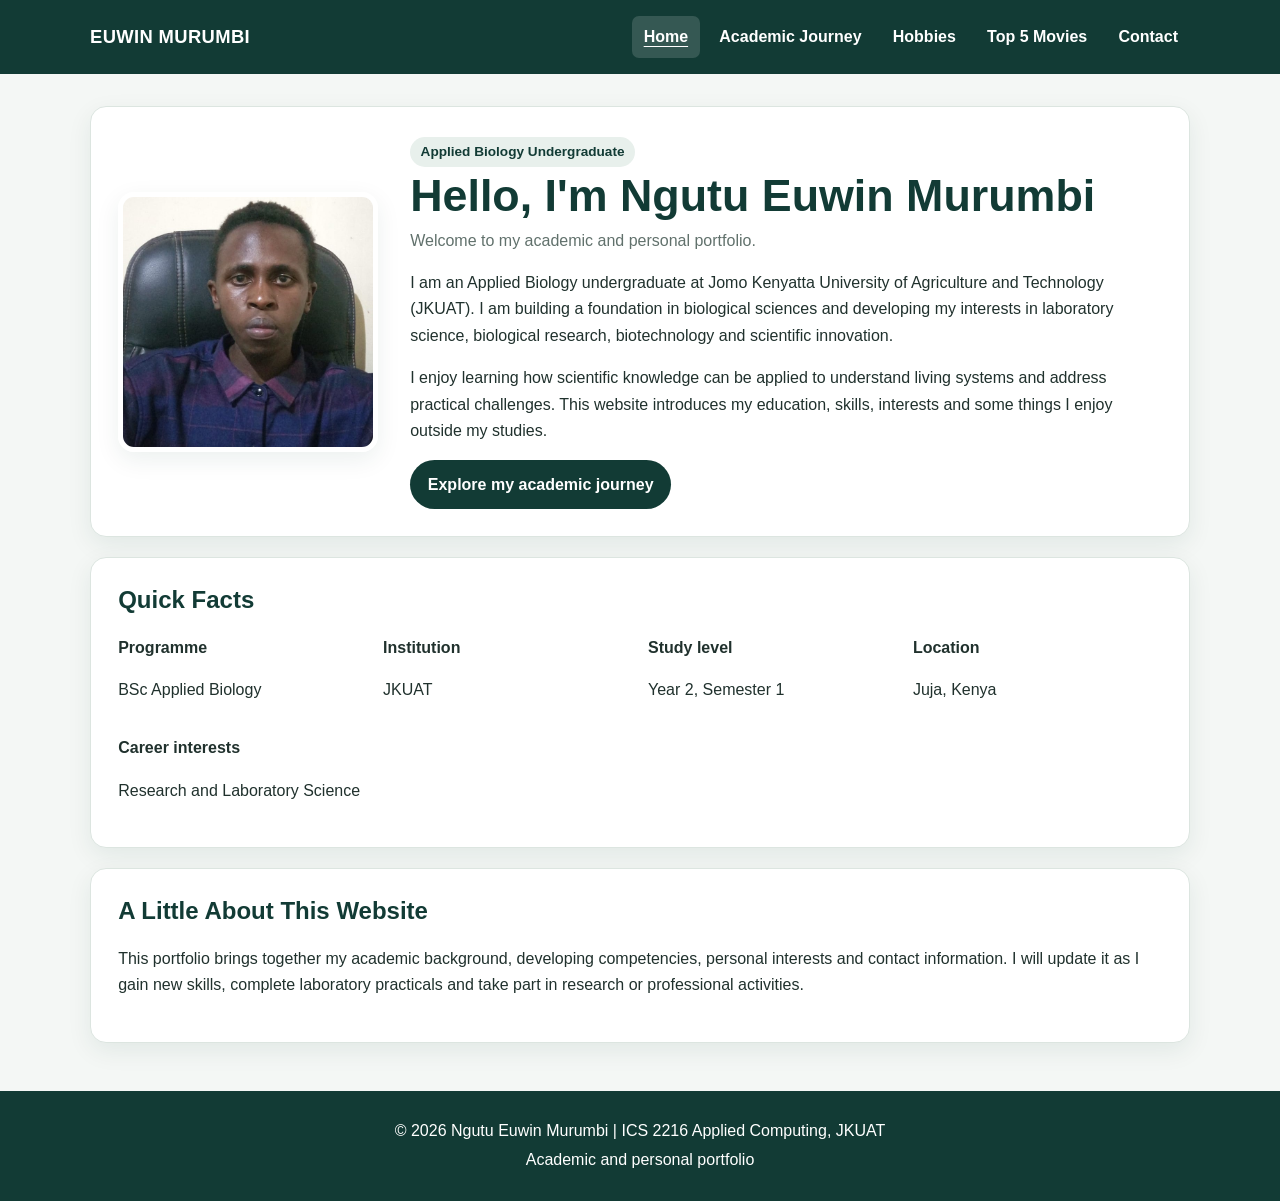
<file: index.html>
<!DOCTYPE html>
<html lang="en">
<head>
  <meta charset="UTF-8">
  <meta name="viewport" content="width=device-width, initial-scale=1.0">
  <meta name="description" content="Home / About Me - Euwin Murumbi's academic and personal portfolio.">
  <title>Home / About Me | Euwin Murumbi</title>
  <link rel="icon" href="/portfolio/favicon.jpg?v=3" type="image/jpeg">
  <link rel="shortcut icon" href="/portfolio/favicon.jpg?v=3" type="image/jpeg">
  <link rel="stylesheet" href="style.css">
</head>
<body>

<header>
  <div class="header-inner">
    <a class="site-name" href="index.html">EUWIN MURUMBI</a>
    <nav aria-label="Main navigation">
      <a href="index.html" class="active" aria-current="page">Home</a>
      <a href="academic.html" >Academic Journey</a>
      <a href="hobbies.html" >Hobbies</a>
      <a href="movies.html" >Top 5 Movies</a>
      <a href="contact.html" >Contact</a>
    </nav>
  </div>
</header>


<main>
  <section class="card hero">
    <!-- Replace images/my-photo-placeholder.svg with your own photo file. -->
    <img class="hero-image" src="images/my-photo.JPEG"
         alt="My photograph" >
    <div>
      <p class="tag">Applied Biology Undergraduate</p>
      <h1 class="page-heading">Hello, I'm Ngutu Euwin Murumbi</h1>
      <p class="lead">Welcome to my academic and personal portfolio.</p>
      <p>I am an Applied Biology undergraduate at Jomo Kenyatta University of Agriculture and Technology (JKUAT). I am building a foundation in biological sciences and developing my interests in laboratory science, biological research, biotechnology and scientific innovation.</p>
      <p>I enjoy learning how scientific knowledge can be applied to understand living systems and address practical challenges. This website introduces my education, skills, interests and some things I enjoy outside my studies.</p>
      <a class="btn" href="academic.html">Explore my academic journey</a>
    </div>
  </section>

  <section class="card">
    <h2>Quick Facts</h2>
    <div class="grid">
      <div><strong>Programme</strong><p>BSc Applied Biology</p></div>
      <div><strong>Institution</strong><p>JKUAT</p></div>
      <div><strong>Study level</strong><p>Year 2, Semester 1</p></div>
      <div><strong>Location</strong><p>Juja, Kenya</p></div>
      <div><strong>Career interests</strong><p>Research and Laboratory Science</p></div>
    </div>
  </section>

  <section class="card">
    <h2>A Little About This Website</h2>
    <p>This portfolio brings together my academic background, developing competencies, personal interests and contact information. I will update it as I gain new skills, complete laboratory practicals and take part in research or professional activities.</p>
  </section>
</main>

<footer>
  <p>&copy; <span id="year">2026</span> Ngutu Euwin Murumbi | ICS 2216 Applied Computing, JKUAT</p>
  <p>Academic and personal portfolio</p>
</footer>
<script>
  document.getElementById("year").textContent = new Date().getFullYear();
</script>
</body>
</html>
</file>
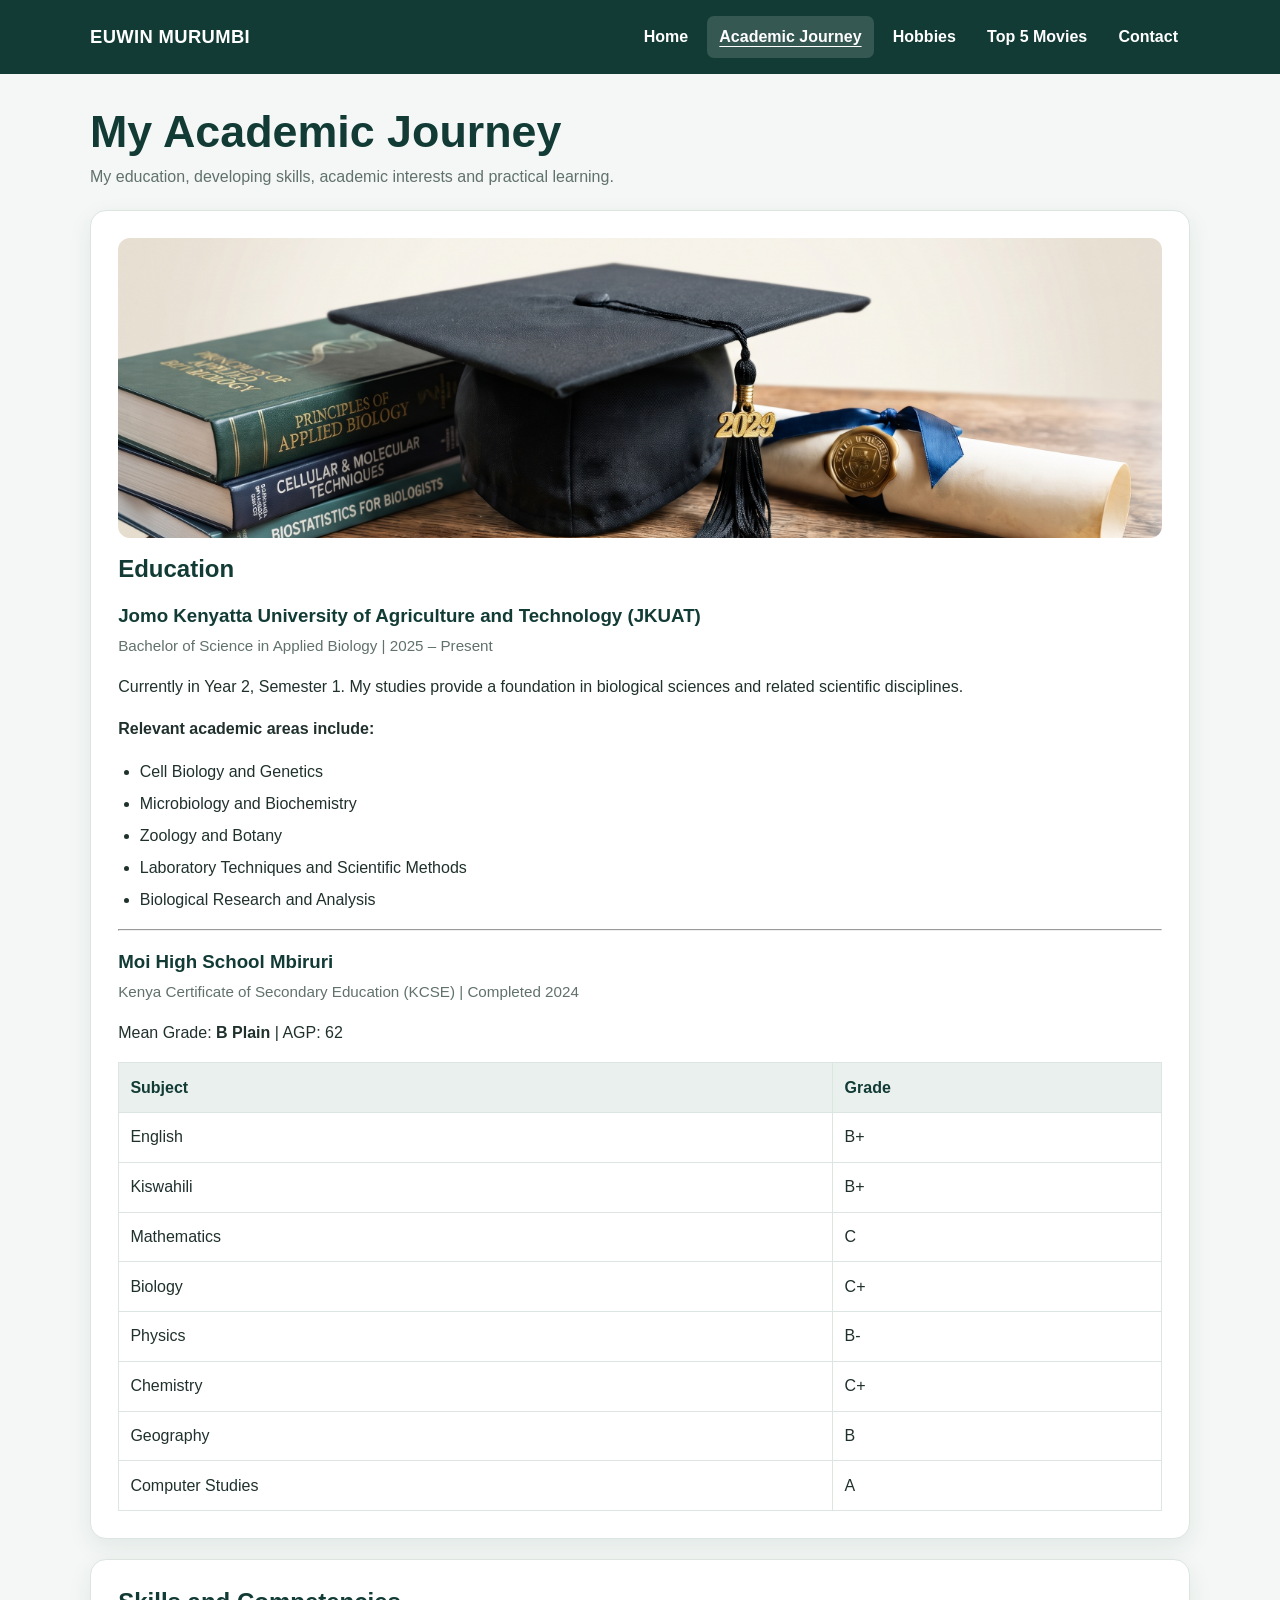
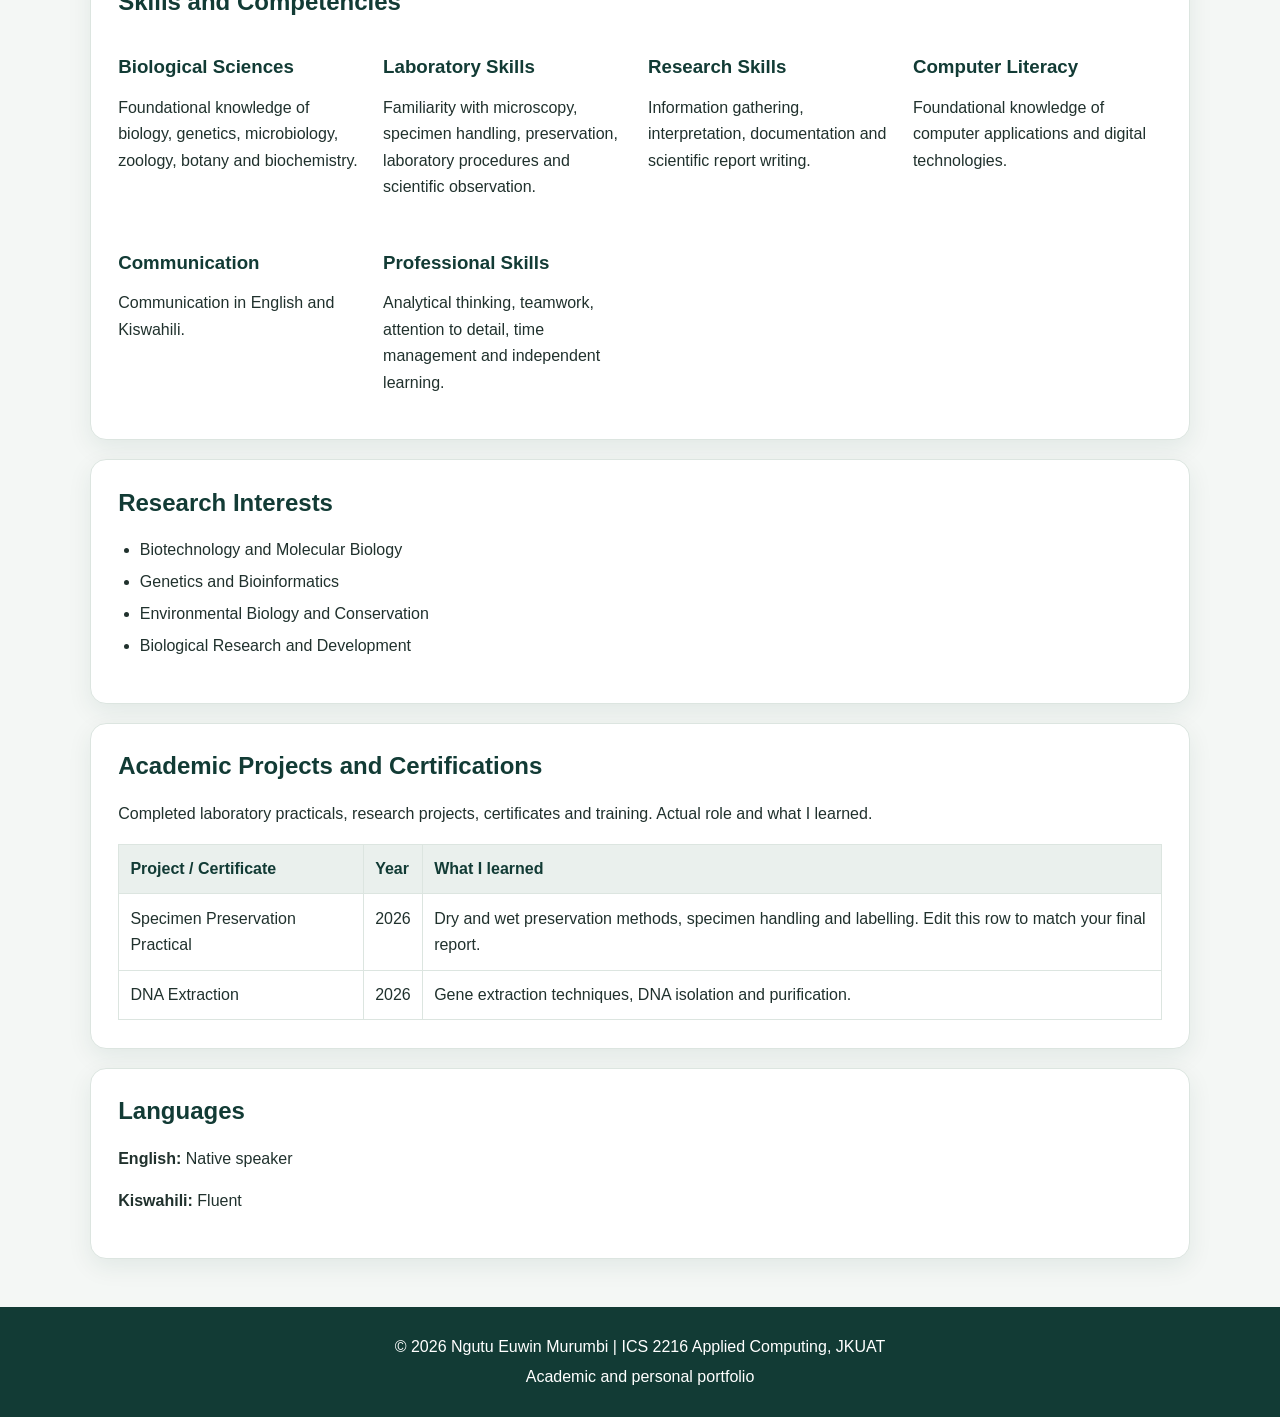
<file: academic.html>
<!DOCTYPE html>
<html lang="en">
<head>
  <meta charset="UTF-8">
  <meta name="viewport" content="width=device-width, initial-scale=1.0">
  <meta name="description" content="Academic Journey - Euwin Murumbi's academic and personal portfolio.">
  <title>Academic Journey | Euwin Murumbi</title>
  <link rel="stylesheet" href="style.css">
</head>
<body>

<header>
  <div class="header-inner">
    <a class="site-name" href="index.html">EUWIN MURUMBI</a>
    <nav aria-label="Main navigation">
      <a href="index.html" >Home</a>
      <a href="academic.html" class="active" aria-current="page">Academic Journey</a>
      <a href="hobbies.html" >Hobbies</a>
      <a href="movies.html" >Top 5 Movies</a>
      <a href="contact.html" >Contact</a>
    </nav>
  </div>
</header>


<main>
  <h1 class="page-heading">My Academic Journey</h1>
  <p class="lead">My education, developing skills, academic interests and practical learning.</p>

  <section class="card">
    <img class="page-image" src="images/academic.jpg" alt="Illustration representing biological research and laboratory learning">
    <h2>Education</h2>
    <h3>Jomo Kenyatta University of Agriculture and Technology (JKUAT)</h3>
    <p class="meta">Bachelor of Science in Applied Biology | 2025 – Present</p>
    <p>Currently in Year 2, Semester 1. My studies provide a foundation in biological sciences and related scientific disciplines.</p>
    <p><strong>Relevant academic areas include:</strong></p>
    <ul>
      <li>Cell Biology and Genetics</li>
      <li>Microbiology and Biochemistry</li>
      <li>Zoology and Botany</li>
      <li>Laboratory Techniques and Scientific Methods</li>
      <li>Biological Research and Analysis</li>
    </ul>

    <hr>
    <h3>Moi High School Mbiruri</h3>
    <p class="meta">Kenya Certificate of Secondary Education (KCSE) | Completed 2024</p>
    <p>Mean Grade: <strong>B Plain</strong> | AGP: 62</p>
    <table>
      <thead><tr><th>Subject</th><th>Grade</th></tr></thead>
      <tbody>
        <tr><td>English</td><td>B+</td></tr>
        <tr><td>Kiswahili</td><td>B+</td></tr>
        <tr><td>Mathematics</td><td>C</td></tr>
        <tr><td>Biology</td><td>C+</td></tr>
        <tr><td>Physics</td><td>B-</td></tr>
        <tr><td>Chemistry</td><td>C+</td></tr>
        <tr><td>Geography</td><td>B</td></tr>
        <tr><td>Computer Studies</td><td>A</td></tr>
      </tbody>
    </table>
  </section>

  <section class="card">
    <h2>Skills and Competencies</h2>
    <div class="grid">
      <div><h3>Biological Sciences</h3><p>Foundational knowledge of biology, genetics, microbiology, zoology, botany and biochemistry.</p></div>
      <div><h3>Laboratory Skills</h3><p>Familiarity with microscopy, specimen handling, preservation, laboratory procedures and scientific observation.</p></div>
      <div><h3>Research Skills</h3><p>Information gathering, interpretation, documentation and scientific report writing.</p></div>
      <div><h3>Computer Literacy</h3><p>Foundational knowledge of computer applications and digital technologies.</p></div>
      <div><h3>Communication</h3><p>Communication in English and Kiswahili.</p></div>
      <div><h3>Professional Skills</h3><p>Analytical thinking, teamwork, attention to detail, time management and independent learning.</p></div>
    </div>
  </section>

  <section class="card">
    <h2>Research Interests</h2>
    <ul>
      <li>Biotechnology and Molecular Biology</li>
      <li>Genetics and Bioinformatics</li>
      <li>Environmental Biology and Conservation</li>
      <li>Biological Research and Development</li>
    </ul>
  </section>

  <section class="card">
    <h2>Academic Projects and Certifications</h2>
    <p>Completed laboratory practicals, research projects, certificates and training. Actual role and what I learned.</p>
    <table>
      <thead><tr><th>Project / Certificate</th><th>Year</th><th>What I learned</th></tr></thead>
      <tbody>
        <tr><td>Specimen Preservation Practical</td><td>2026</td><td>Dry and wet preservation methods, specimen handling and labelling. Edit this row to match your final report.</td></tr>
        <tr><td> DNA Extraction </td><td>2026</td><td>Gene extraction techniques, DNA isolation and purification.</td></tr>
      </tbody>
    </table>
  </section>

  <section class="card">
    <h2>Languages</h2>
    <p><strong>English:</strong> Native speaker</p>
    <p><strong>Kiswahili:</strong> Fluent</p>
  </section>
</main>

<footer>
  <p>&copy; <span id="year">2026</span> Ngutu Euwin Murumbi | ICS 2216 Applied Computing, JKUAT</p>
  <p>Academic and personal portfolio</p>
</footer>
<script>
  document.getElementById("year").textContent = new Date().getFullYear();
</script>
</body>
</html>
</file>
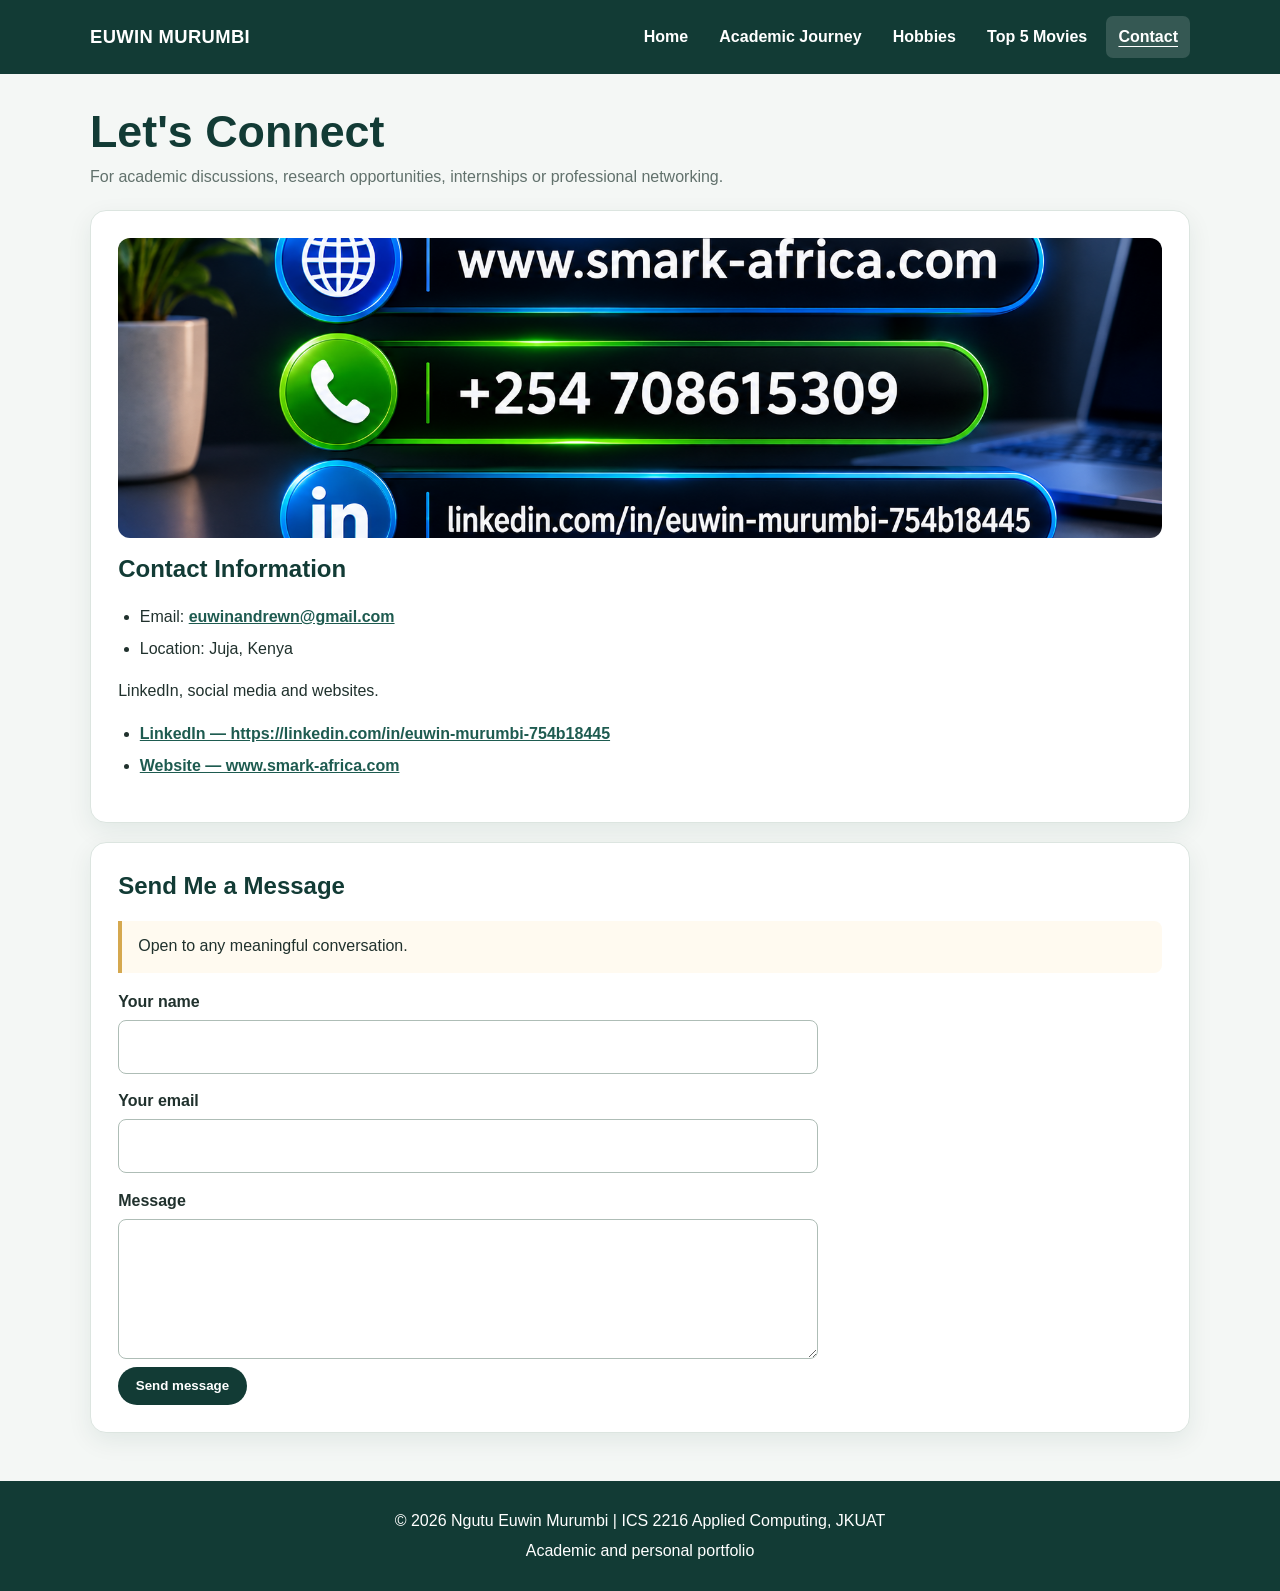
<file: contact.html>
<!DOCTYPE html>
<html lang="en">
<head>
  <meta charset="UTF-8">
  <meta name="viewport" content="width=device-width, initial-scale=1.0">
  <meta name="description" content="Contact - Euwin Murumbi's academic and personal portfolio.">
  <title>Contact | Euwin Murumbi</title>
  <link rel="stylesheet" href="style.css">
</head>
<body>

<header>
  <div class="header-inner">
    <a class="site-name" href="index.html">EUWIN MURUMBI</a>
    <nav aria-label="Main navigation">
      <a href="index.html" >Home</a>
      <a href="academic.html" >Academic Journey</a>
      <a href="hobbies.html" >Hobbies</a>
      <a href="movies.html" >Top 5 Movies</a>
      <a href="contact.html" class="active" aria-current="page">Contact</a>
    </nav>
  </div>
</header>


<main>
  <h1 class="page-heading">Let's Connect</h1>
  <p class="lead">For academic discussions, research opportunities, internships or professional networking.</p>
  <section class="card">
    <img class="page-image" src="images/contacts.PNG" alt="Illustration representing communication and contact">
    <h2>Contact Information</h2>
    <ul class="contact-links">
      <li>Email: <a href="mailto:euwinandrewn@gmail.com">euwinandrewn@gmail.com</a></li>
      <li>Location: Juja, Kenya</li>
    </ul>
    <p>LinkedIn, social media and websites.</p>
    <ul class="contact-links">
      <li><a href="#" target="_blank" rel="noopener">LinkedIn — https://linkedin.com/in/euwin-murumbi-754b18445</a></li>
      <li><a href="#" target="_blank" rel="noopener">Website — www.smark-africa.com</a></li>
    </ul>
  </section>

  <section class="card">
    <h2>Send Me a Message</h2>
    <p class="notice">Open to any meaningful conversation.</p>
    <form action="#" method="post" onsubmit="alert('This demonstration form is not connected to a server yet. Add the instructor-provided form action when you receive it.'); return false;">
      <label for="name">Your name</label>
      <input type="text" id="name" name="sender_name" required>

      <label for="email">Your email</label>
      <input type="email" id="email" name="sender_email" required>

      <label for="message">Message</label>
      <textarea id="message" name="message" required></textarea>

      <button class="btn" type="submit">Send message</button>
    </form>
  </section>
</main>

<footer>
  <p>&copy; <span id="year">2026</span> Ngutu Euwin Murumbi | ICS 2216 Applied Computing, JKUAT</p>
  <p>Academic and personal portfolio</p>
</footer>
<script>
  document.getElementById("year").textContent = new Date().getFullYear();
</script>
</body>
</html>
</file>
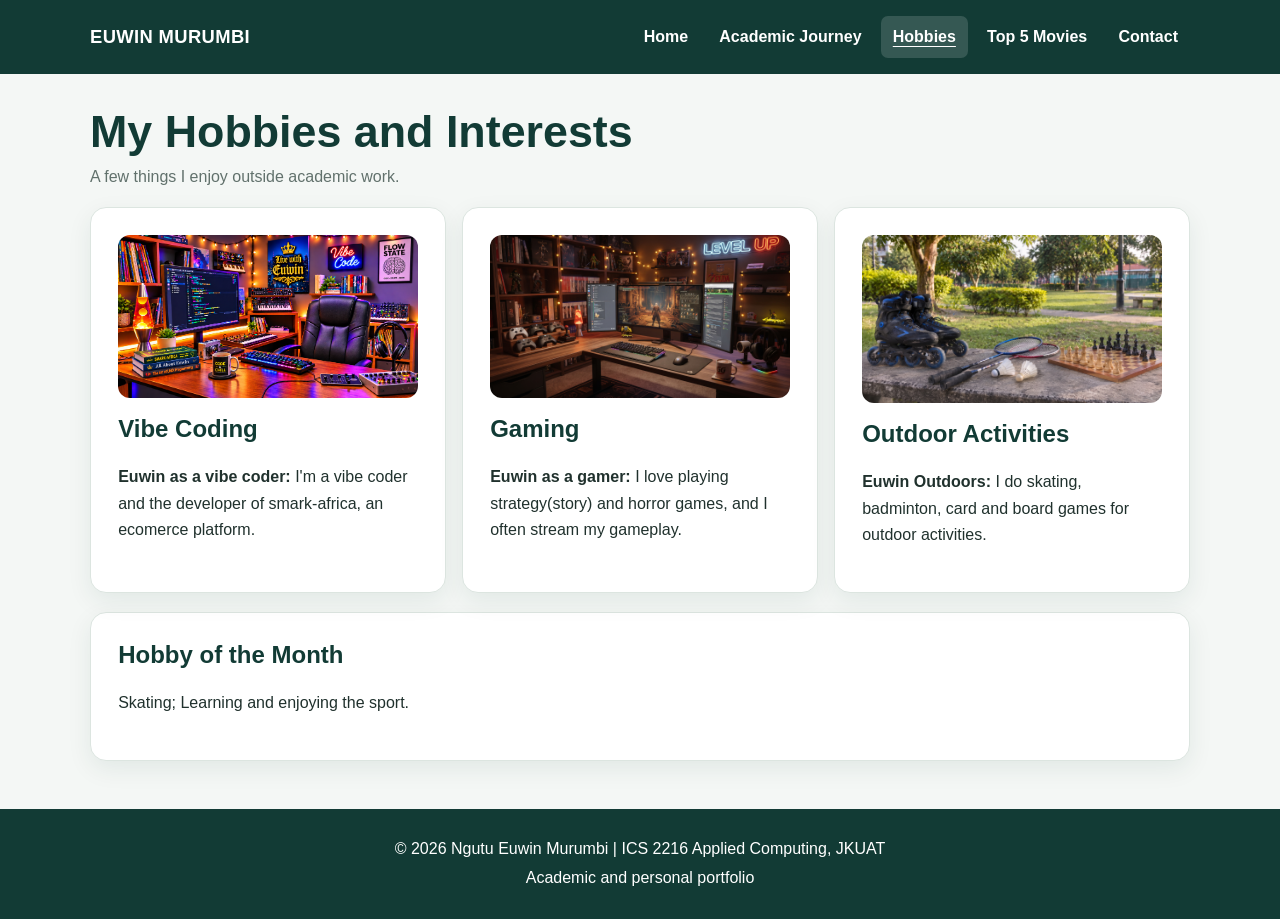
<file: hobbies.html>
<!DOCTYPE html>
<html lang="en">
<head>
  <meta charset="UTF-8">
  <meta name="viewport" content="width=device-width, initial-scale=1.0">
  <meta name="description" content="Hobbies - Euwin Murumbi's academic and personal portfolio.">
  <title>Hobbies | Euwin Murumbi</title>
  <link rel="stylesheet" href="style.css">
</head>
<body>

<header>
  <div class="header-inner">
    <a class="site-name" href="index.html">EUWIN MURUMBI</a>
    <nav aria-label="Main navigation">
      <a href="index.html" >Home</a>
      <a href="academic.html" >Academic Journey</a>
      <a href="hobbies.html" class="active" aria-current="page">Hobbies</a>
      <a href="movies.html" >Top 5 Movies</a>
      <a href="contact.html" >Contact</a>
    </nav>
  </div>
</header>


<main>
  <h1 class="page-heading">My Hobbies and Interests</h1>
  <p class="lead">A few things I enjoy outside academic work.</p>
  <div class="grid">
    <article class="card">
      <img class="page-image" src="images/euwin-moments.png" alt="Illustration of books">
      <h2>Vibe Coding</h2>
      <p><strong>Euwin as a vibe coder:</strong> I'm a vibe coder and the developer of smark-africa, an ecomerce platform.</p>
    </article>
    <article class="card">
      <img class="page-image" src="images/gaming.jpg" alt="Illustration of music headphones">
      <h2>Gaming</h2>
      <p><strong>Euwin as a gamer:</strong> I love playing strategy(story) and horror games, and I often stream my gameplay.</p>
    </article>
    <article class="card">
      <img class="page-image" src="images/outdoors.jpg" alt="Illustration of outdoor recreation">
      <h2>Outdoor Activities</h2>
      <p><strong>Euwin Outdoors:</strong> I do skating, badminton, card and board games for outdoor activities.</p>
    </article>
  </div>
  <section class="card">
    <h2>Hobby of the Month</h2>
    <p>Skating; Learning and enjoying the sport.</p>
  </section>
</main>

<footer>
  <p>&copy; <span id="year">2026</span> Ngutu Euwin Murumbi | ICS 2216 Applied Computing, JKUAT</p>
  <p>Academic and personal portfolio</p>
</footer>
<script>
  document.getElementById("year").textContent = new Date().getFullYear();
</script>
</body>
</html>
</file>
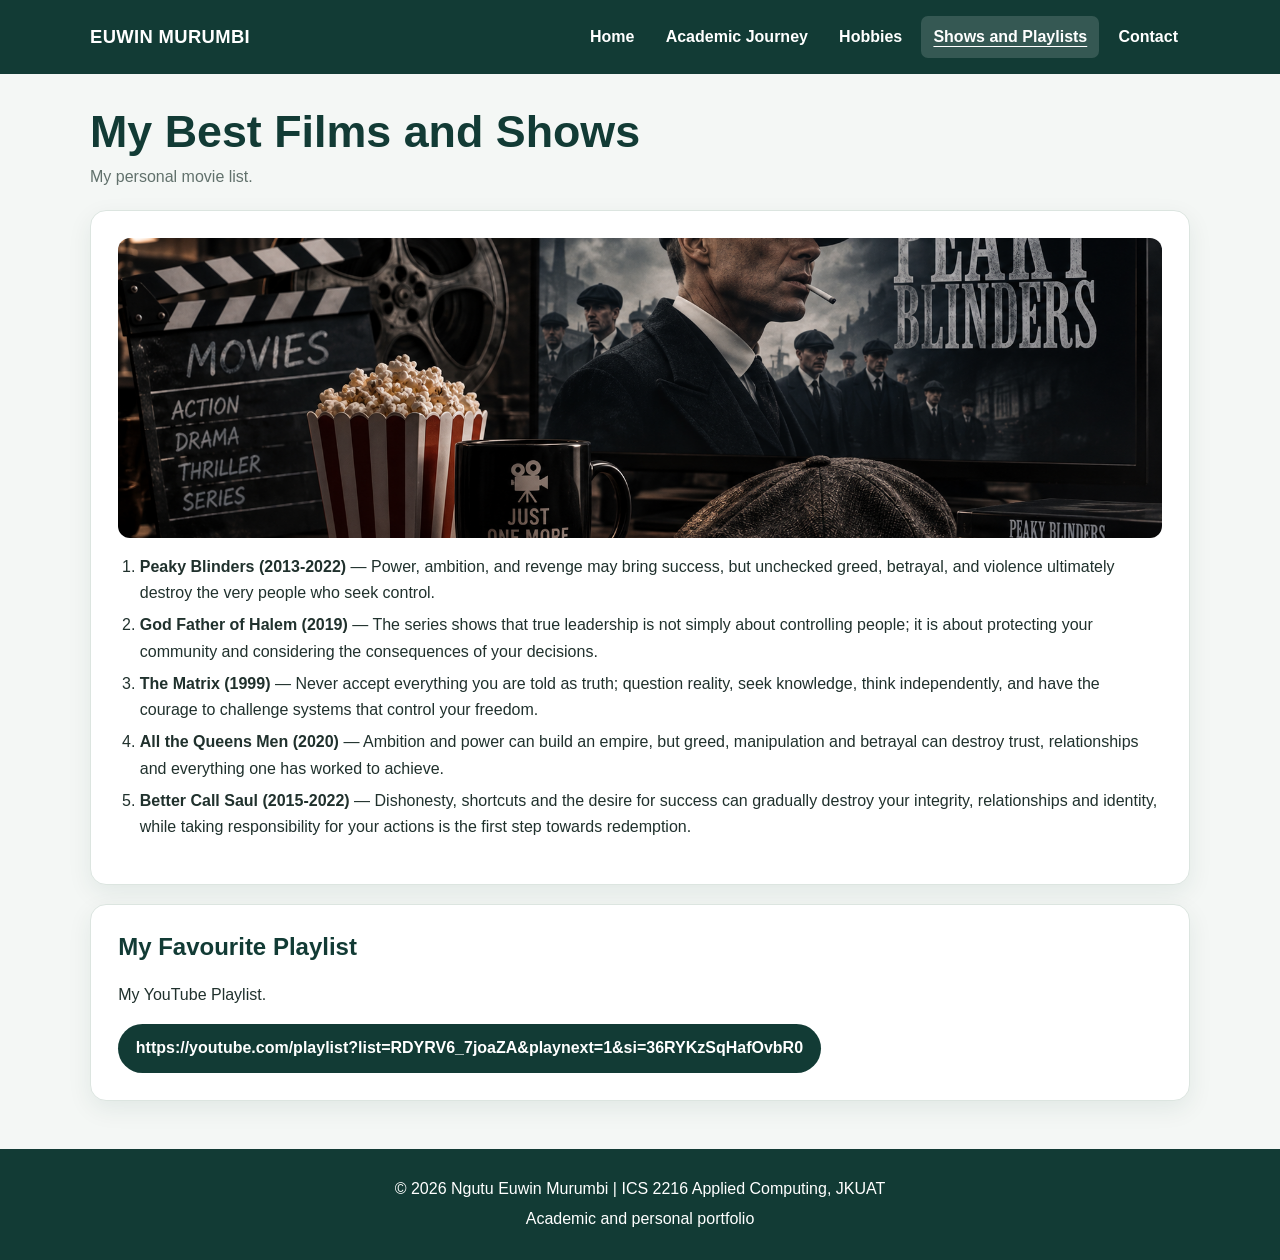
<file: movies.html>
<!DOCTYPE html>
<html lang="en">
<head>
  <meta charset="UTF-8">
  <meta name="viewport" content="width=device-width, initial-scale=1.0">
  <meta name="description" content="Best Films - Euwin Murumbi's academic and personal portfolio.">
  <title>Shows and playists | Euwin Murumbi</title>
  <link rel="stylesheet" href="style.css">
</head>
<body>

<header>
  <div class="header-inner">
    <a class="site-name" href="index.html">EUWIN MURUMBI</a>
    <nav aria-label="Main navigation">
      <a href="index.html" >Home</a>
      <a href="academic.html" >Academic Journey</a>
      <a href="hobbies.html" >Hobbies</a>
      <a href="movies.html" class="active" aria-current="page">Shows and Playlists</a>
      <a href="contact.html" >Contact</a>
    </nav>
  </div>
</header>


<main>
  <h1 class="page-heading">My Best Films and Shows</h1>
  <p class="lead">My personal movie list.</p>
  <section class="card">
    <img class="page-image" src="images/movie.png" alt="Illustration of a cinema screen and film reel">
    <ol>
      <li><strong>Peaky Blinders (2013-2022)</strong> — Power, ambition, and revenge may bring success, but unchecked greed, betrayal, and violence ultimately destroy the very people who seek control.</li>
      <li><strong>God Father of Halem (2019)</strong> — The series shows that true leadership is not simply about controlling people; it is about protecting your community and considering the consequences of your decisions.</li>
      <li><strong>The Matrix (1999)</strong> — Never accept everything you are told as truth; question reality, seek knowledge, think independently, and have the courage to challenge systems that control your freedom.</li>
      <li><strong>All the Queens Men (2020)</strong> — Ambition and power can build an empire, but greed, manipulation and betrayal can destroy trust, relationships and everything one has worked to achieve.</li>
      <li><strong>Better Call Saul (2015-2022)</strong> — Dishonesty, shortcuts and the desire for success can gradually destroy your integrity, relationships and identity, while taking responsibility for your actions is the first step towards redemption.</li>
    </ol>
  </section>
  <section class="card">
    <h2>My Favourite Playlist</h2>
    <p>My YouTube Playlist.</p>
    <!-- Replace the # below with your actual public playlist URL. -->
    <a class="btn" href="#" target="_blank" rel="noopener">https://youtube.com/playlist?list=RDYRV6_7joaZA&playnext=1&si=36RYKzSqHafOvbR0</a>
  </section>
</main>

<footer>
  <p>&copy; <span id="year">2026</span> Ngutu Euwin Murumbi | ICS 2216 Applied Computing, JKUAT</p>
  <p>Academic and personal portfolio</p>
</footer>
<script>
  document.getElementById("year").textContent = new Date().getFullYear();
</script>
</body>
</html>
</file>
<file: style.css>
:root {
    --bg: #f4f7f5;
    --surface: #ffffff;
    --ink: #20312d;
    --muted: #61716c;
    --brand: #123b35;
    --brand-light: #1e5b50;
    --accent: #d5a84f;
    --border: #dce5e0;
    --shadow: 0 8px 24px rgba(18, 59, 53, 0.08);
    --max-width: 1100px;
}

* { box-sizing: border-box; }

html { scroll-behavior: smooth; }

body {
    margin: 0;
    font-family: "Segoe UI", Arial, sans-serif;
    background: var(--bg);
    color: var(--ink);
    line-height: 1.65;
}

header {
    background: var(--brand);
    color: white;
    padding: 1rem 1.5rem;
}

.header-inner {
    max-width: var(--max-width);
    margin: auto;
    display: flex;
    justify-content: space-between;
    align-items: center;
    gap: 1rem;
    flex-wrap: wrap;
}

.site-name {
    color: white;
    font-size: 1.15rem;
    font-weight: 800;
    text-decoration: none;
    letter-spacing: .02em;
}

nav {
    display: flex;
    flex-wrap: wrap;
    gap: .45rem;
}

nav a {
    color: white;
    text-decoration: none;
    font-weight: 650;
    padding: .5rem .75rem;
    border-radius: 7px;
}

nav a:hover, nav a.active {
    background: rgba(255,255,255,.15);
    text-decoration: underline;
    text-underline-offset: 4px;
}

main {
    width: min(100% - 2rem, var(--max-width));
    margin: 2rem auto;
}

.page-heading {
    margin: 0 0 .4rem;
    color: var(--brand);
    font-size: clamp(2rem, 4vw, 2.8rem);
    line-height: 1.15;
}

.lead {
    color: var(--muted);
    max-width: 760px;
    margin-top: .4rem;
}

.card {
    background: var(--surface);
    border: 1px solid var(--border);
    border-radius: 16px;
    padding: clamp(1.1rem, 3vw, 1.7rem);
    margin: 1.2rem 0;
    box-shadow: var(--shadow);
}

.hero {
    display: grid;
    grid-template-columns: 260px 1fr;
    gap: 2rem;
    align-items: center;
}

.hero-image {
    width: 100%;
    aspect-ratio: 1;
    object-fit: cover;
    border-radius: 16px;
    border: 5px solid white;
    box-shadow: var(--shadow);
}

.page-image {
    display: block;
    width: 100%;
    max-height: 300px;
    object-fit: cover;
    border-radius: 12px;
    margin-bottom: 1rem;
}

h2, h3 { color: var(--brand); line-height: 1.25; }
h2 { margin-top: 0; }
h3 { margin-bottom: .35rem; }

.grid {
    display: grid;
    grid-template-columns: repeat(auto-fit, minmax(230px, 1fr));
    gap: 1rem;
}

.grid .card { margin: 0; }

.meta {
    color: var(--muted);
    font-size: .95rem;
    margin-top: 0;
}

ul, ol { padding-left: 1.35rem; }
li { margin: .35rem 0; }

.btn {
    display: inline-block;
    background: var(--brand);
    color: white;
    padding: .7rem 1.1rem;
    border-radius: 999px;
    text-decoration: none;
    font-weight: 700;
    border: 0;
    cursor: pointer;
}

.btn:hover { background: var(--brand-light); }

.tag {
    display: inline-block;
    background: #e8f0ec;
    color: var(--brand);
    padding: .25rem .65rem;
    border-radius: 999px;
    font-size: .85rem;
    font-weight: 700;
    margin: .15rem .2rem .15rem 0;
}

table {
    width: 100%;
    border-collapse: collapse;
    margin-top: .8rem;
    background: white;
}

th, td {
    border: 1px solid var(--border);
    text-align: left;
    padding: .7rem;
    vertical-align: top;
}

th { background: #eaf0ed; color: var(--brand); }

.contact-links a { color: var(--brand-light); font-weight: 700; }

form { max-width: 700px; }
label { display: block; font-weight: 700; margin: .9rem 0 .3rem; }
input, textarea {
    width: 100%;
    padding: .8rem;
    border: 1px solid #aebdb6;
    border-radius: 8px;
    font: inherit;
    background: white;
}
input:focus, textarea:focus, a:focus, button:focus {
    outline: 3px solid var(--accent);
    outline-offset: 2px;
}
textarea { min-height: 140px; resize: vertical; }

.notice {
    border-left: 4px solid var(--accent);
    padding: .8rem 1rem;
    background: #fffaf0;
    border-radius: 0 8px 8px 0;
}

footer {
    margin-top: 3rem;
    padding: 1.5rem;
    background: var(--brand);
    color: white;
    text-align: center;
}
footer p { margin: .2rem; }

@media (max-width: 680px) {
    .header-inner { align-items: flex-start; }
    nav { width: 100%; }
    nav a { padding: .45rem .55rem; font-size: .92rem; }
    .hero { grid-template-columns: 1fr; }
    .hero-image { max-width: 220px; }
    main { margin-top: 1.2rem; }
    table { display: block; overflow-x: auto; }
}
</file>
